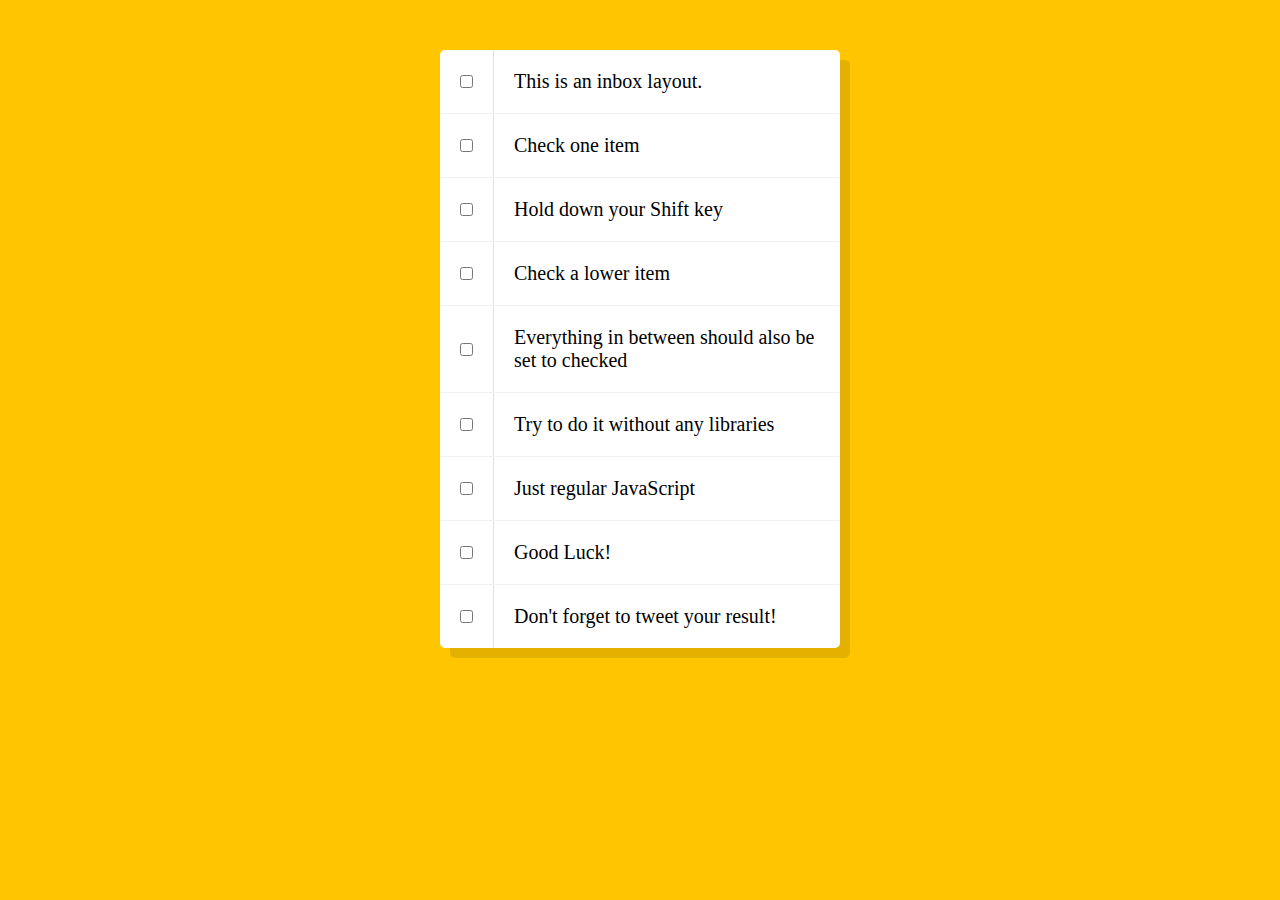
<file: project10/index.html>
<!DOCTYPE html>
<html lang="en">
<head>
  <meta charset="UTF-8">
  <title>Hold Shift to Check Multiple Checkboxes</title>
  <link rel="icon" href="https://fav.farm/🔥" />
</head>
<body>
  <style>

    html {
      font-family: sans-serif;
      background: #ffc600;
    }

    .inbox {
      max-width: 400px;
      margin: 50px auto;
      background: white;
      border-radius: 5px;
      box-shadow: 10px 10px 0 rgba(0,0,0,0.1);
    }

    .item {
      display: flex;
      align-items: center;
      border-bottom: 1px solid #F1F1F1;
    }

    .item:last-child {
      border-bottom: 0;
    }

    input:checked + p {
      background: #F9F9F9;
      text-decoration: line-through;
    }

    input[type="checkbox"] {
      margin: 20px;
    }

    p {
      margin: 0;
      padding: 20px;
      transition: background 0.2s;
      flex: 1;
      font-family:'helvetica neue';
      font-size: 20px;
      font-weight: 200;
      border-left: 1px solid #D1E2FF;
    }
  </style>
   
  <div class="inbox">
    <div class="item">
      <input type="checkbox">
      <p>This is an inbox layout.</p>
    </div>
    <div class="item">
      <input type="checkbox">
      <p>Check one item</p>
    </div>
    <div class="item">
      <input type="checkbox">
      <p>Hold down your Shift key</p>
    </div>
    <div class="item">
      <input type="checkbox">
      <p>Check a lower item</p>
    </div>
    <div class="item">
      <input type="checkbox">
      <p>Everything in between should also be set to checked</p>
    </div>
    <div class="item">
      <input type="checkbox">
      <p>Try to do it without any libraries</p>
    </div>
    <div class="item">
      <input type="checkbox">
      <p>Just regular JavaScript</p>
    </div>
    <div class="item">
      <input type="checkbox">
      <p>Good Luck!</p>
    </div>
    <div class="item">
      <input type="checkbox">
      <p>Don't forget to tweet your result!</p>
    </div>
  </div>

<script>

// const checkboxs = document.querySelectorAll('.inbox input[type="checkbox"]');
// let lastChecked;

// function handleCheck(e) {
  
//   let inBetween = false;
//   if (e.shiftKey && this.checked) {
    
//     checkboxes.forEach(checkbox => {
//       console.log(checkbox);
//       if (checkbox === this || checkbox === lastChecked) {
//         inBetween = !inBetween;
//         console.log('Starting to check them in between!');
//       }

//       if (inBetween) {
//         checkbox.checked = true;
//       }
//     });
//   }

//   lastChecked = this;
// }

// checkboxs.forEach(checkbox => checkbox.addEventListener('click', handleCheck));



const checkboxes = document.querySelectorAll('.inbox input[type="checkbox"]');

let lastChecked;

function handleCheck(e) {
  
  let inBetween = false;
  if (e.shiftKey && this.checked) {
   
    checkboxes.forEach(checkbox => {
      console.log(checkbox);
      if (checkbox === this || checkbox === lastChecked) {
        inBetween = !inBetween;
        console.log('check them in between!');
      }

      if (inBetween) {
        checkbox.checked = true;
      }
    });
  }

  lastChecked = this;
}

checkboxes.forEach(checkbox => checkbox.addEventListener('click', handleCheck));


</script>
</body>
</html>
</file>
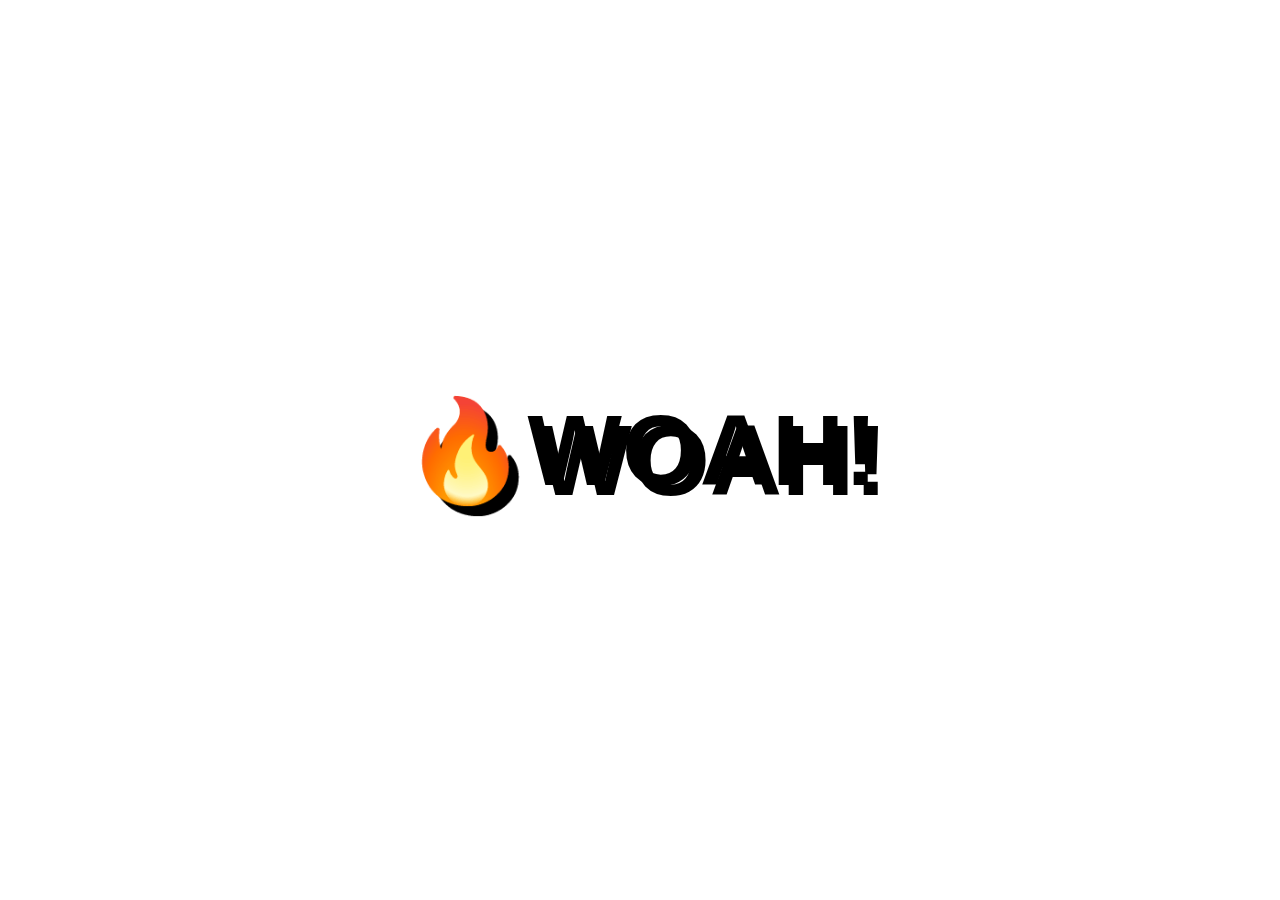
<file: project15/index.html>
<!DOCTYPE html>
<html lang="en">
<head>
  <meta charset="UTF-8">
  <title>Mouse Shadow</title>
  <link rel="icon" href="https://fav.farm/🔥" />
</head>
<body>

  <div class="hero">
    <h1 contenteditable>🔥WOAH!</h1>
  </div>

  <style>
  html {
    color: black;
    font-family: sans-serif;
  }

  body {
    margin: 0;
  }

  .hero {
    min-height: 100vh;
    display: flex;
    justify-content: center;
    align-items: center;
    color: black;
  }

  h1 {
    text-shadow: 10px 10px 0 rgba(0,0,0,1);
    font-size: 100px;
  }
  </style>

<script>
const hero = document.querySelector('.hero');
const text = hero.querySelector('h1');
const walk = 200 ;
function Shadow(e){
    const { offsetWidth:width ,offsetHeight:height} = hero;
    let {offsetX:x ,offsetY:y} = e

if (this !== e.target){
    x =x + e.target.offsetLeft;
    y = y + e.target.offsetTop;
}
const xwalk =Math.round((x / width * walk) - (walk / 2))

const ywalk =Math.round((x / height * walk) - (walk / 2))

text.style.textShadow = ` ${xwalk}px ${ywalk}px 0 rgba(255,0,255,0.7),
      ${xwalk * -1}px ${ywalk}px 0 rgba(0,255,255,0.7),
      ${ywalk}px ${xwalk * -1}px 0 rgba(0,255,0,0.7),
      ${ywalk * -1}px ${xwalk}px 0 rgba(0,0,255,0.7)
    `;
}
hero.addEventListener('mousemove', Shadow);

</script>
</body>
</html>
</file>
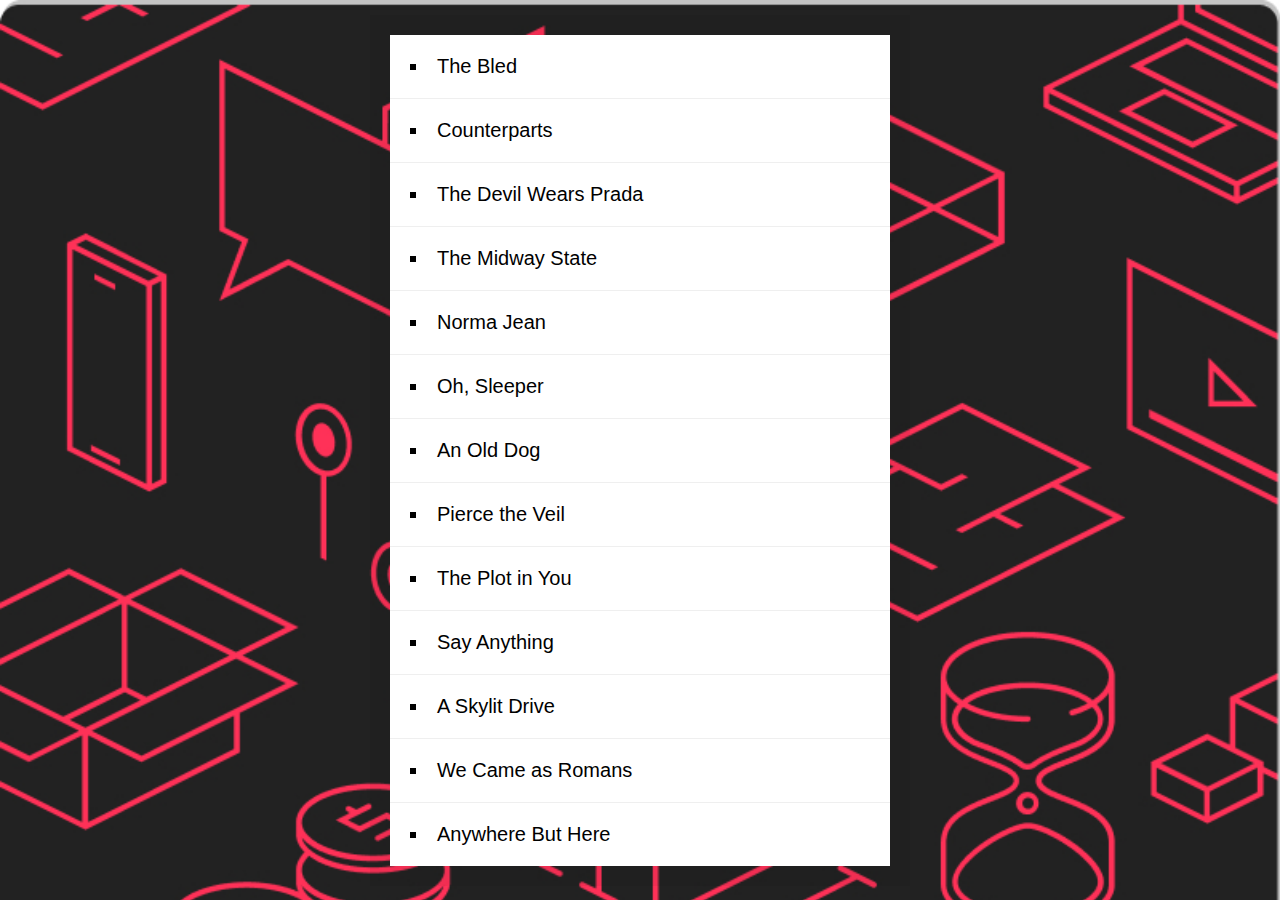
<file: project16/index.html>
<!DOCTYPE html>
<html lang="en">
<head>
  <meta charset="UTF-8">
  <title>Sort Without Articles</title>
  <link rel="icon" href="https://fav.farm/🔥" />
</head>
<body>

  <style>
    body {
      margin: 0;
      font-family: sans-serif;
      background: url("./contact-hero.jpg");
      background-size: cover;
      display: flex;
      align-items: center;
      min-height: 100vh;
    }

    #bands {
      list-style: inside square;
      font-size: 20px;
      background: rgb(255, 255, 255);
      width: 500px;
      margin: auto;
      padding: 0;
      box-shadow: 0 0 0 20px rgba(0, 0, 0, 0.05);
    }

    #bands li {
      border-bottom: 1px solid #efefef;
      padding: 20px;
    }

    #bands li:last-child {
      border-bottom: 0;
    }

    a {
      color: #ffc600;
      text-decoration: none;
    }

  </style>

  <ul id="bands"></ul>

<script>



const bands = ['The Plot in You', 'The Devil Wears Prada', 'Pierce the Veil', 'Norma Jean', 'The Bled', 'Say Anything', 'The Midway State', 'We Came as Romans', 'Counterparts', 'Oh, Sleeper', 'A Skylit Drive', 'Anywhere But Here', 'An Old Dog'];

function strip(bandName){
    return bandName.replace(/^(a |the |an)/i,'').trim();
}
const sortedbands = bands.sort((a,b)=> strip(a) > strip(b) ? 1 : -1);

 document.querySelector('#bands').innerHTML=
 sortedbands.map(band => `<li>${band}</li>`).join('')

 console.log(sortedbands)






</script>

</body>
</html>
</file>
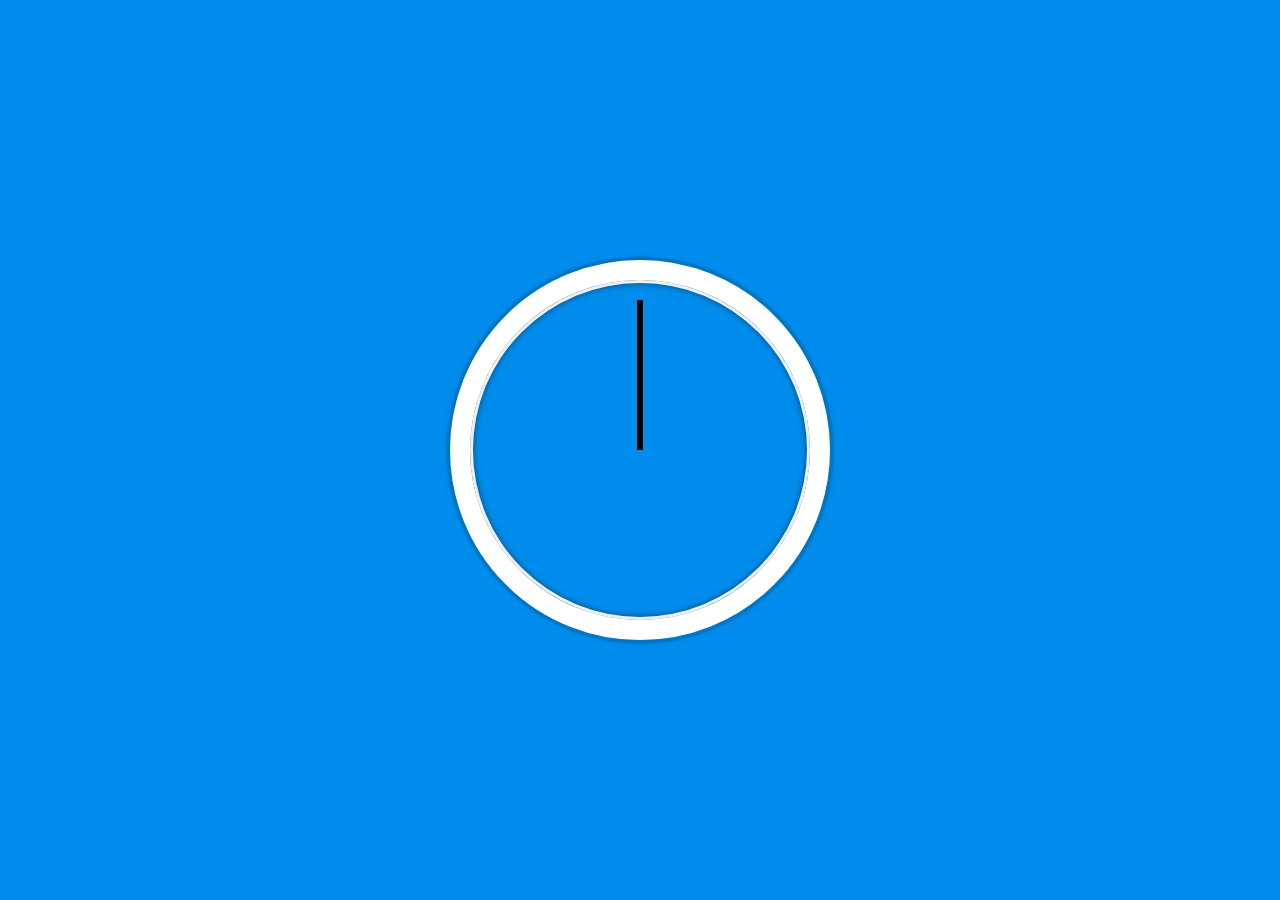
<file: project2/index.html>
<!DOCTYPE html>
<html lang="en">
<head>
  <meta charset="UTF-8">
  <title>JS + CSS Clock</title>
  <link rel="icon" href="https://fav.farm/🔥" />
</head>
<body>


    <div class="clock">
      <div class="clock-face">
        <div class="hand hour-hand"></div>
        <div class="hand min-hand"></div>
        <div class="hand second-hand"></div>
      </div>
    </div>


  <style>
    html {
      background: #018DED url(https://unsplash.it/1500/1000?image=881&blur=5);
      background-size: cover;
      font-family: 'helvetica neue';
      text-align: center;
      font-size: 10px;
    }

    body {
      margin: 0;
      font-size: 2rem;
      display: flex;
      flex: 1;
      min-height: 100vh;
      align-items: center;
    }

    .clock {
      width: 30rem;
      height: 30rem;
      border: 20px solid white;
      border-radius: 50%;
      margin: 50px auto;
      position: relative;
      padding: 2rem;
      box-shadow:
        0 0 0 4px rgba(0,0,0,0.1),
        inset 0 0 0 3px #EFEFEF,
        inset 0 0 10px black,
        0 0 10px rgba(0,0,0,0.2);
    }

    .clock-face {
      position: relative;
      width: 100%;
      height: 100%;
      transform: translateY(-3px); 
    }

    .hand {
      width: 50%;
      height: 6px;
      background: black;
      position: absolute;
      top: 50%;
      transform-origin:100% ;
      transform: rotate(90deg);
      transition: all 0.05s;
      transition-timing-function: cubic-bezier(0.1,2.7.0.58,1);
    }

  </style>
     





  <script>
   const secondhand = document.querySelector('.second-hand');
   const minshand = document.querySelector('.min-hand');
   const hourhand = document.querySelector('.hour-hand');
    function setDate(){
   const now = new Date();

   const second =now.getSeconds();
   const secoundDegrees=((second / 60) * 360) + 90;
   secondhand.style.transform = `rotate(${secoundDegrees}deg)`;

   const mins =now.getMinutes();
   const MinutesDegrees=((mins / 12) * 360) + 90;
   minshand.style.transform = `rotate(${MinutesDegrees}deg)`;
   
   const hour =now.getMinutes();
   const hourDegrees=((hour / 12) * 360) + 90;
   hourhand.style.transform = `rotate(${hourDegrees}deg)`;






    }
    setInterval(setDate,1000);










  </script>
</body>
</html>
</file>
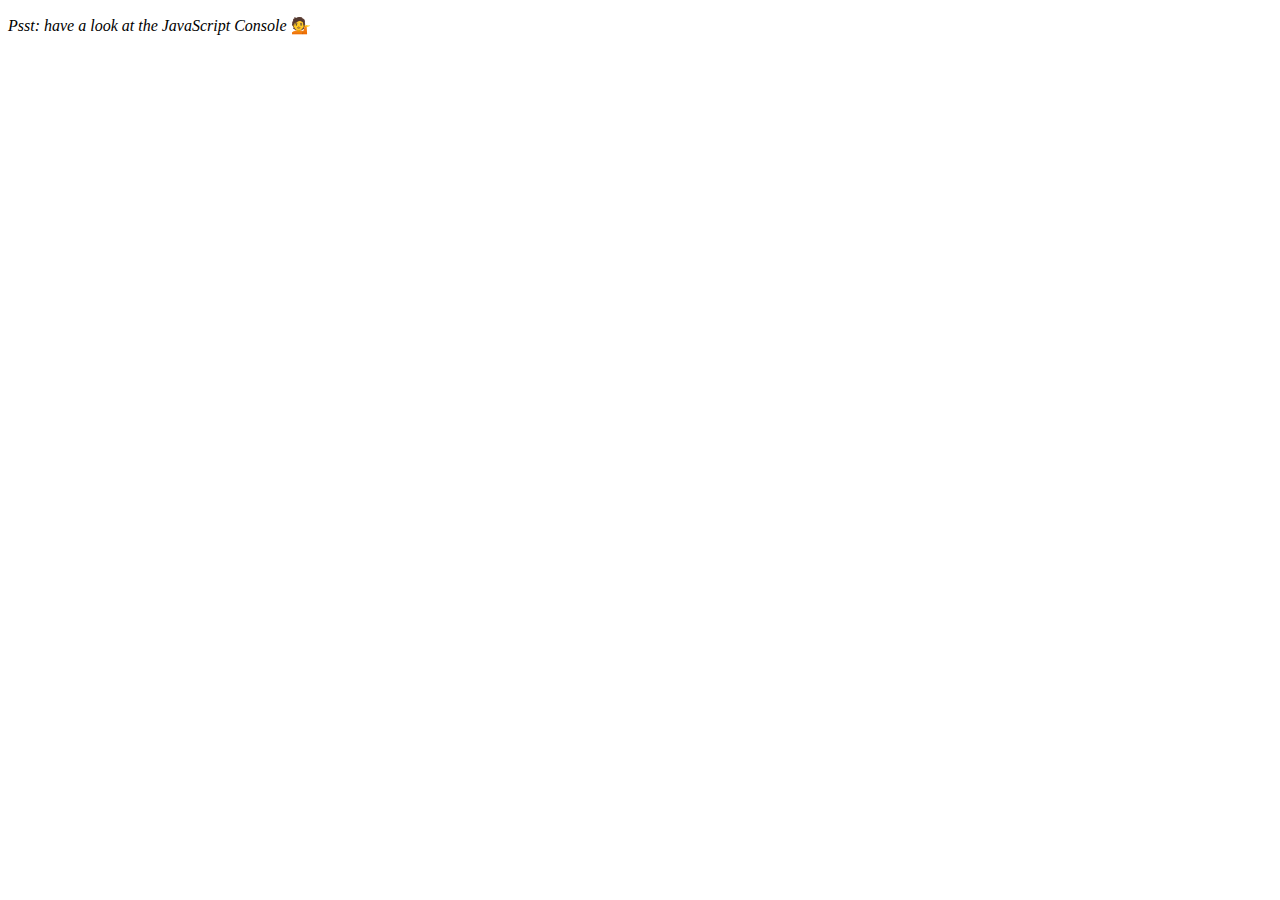
<file: project4/index.html>
<!DOCTYPE html>
<html lang="en">
<head>
  <meta charset="UTF-8">
  <title>Array Cardio 💪</title>
  <link rel="icon" href="https://fav.farm/🔥" />
</head>
<body>
  <p><em>Psst: have a look at the JavaScript Console</em> 💁</p>
  <script>
    

    const inventors = [
      { first: 'Albert', last: 'Einstein', year: 1879, passed: 1955 },
      { first: 'Isaac', last: 'Newton', year: 1643, passed: 1727 },
      { first: 'Galileo', last: 'Galilei', year: 1564, passed: 1642 },
      { first: 'Marie', last: 'Curie', year: 1867, passed: 1934 },
      { first: 'Johannes', last: 'Kepler', year: 1571, passed: 1630 },
      { first: 'Nicolaus', last: 'Copernicus', year: 1473, passed: 1543 },
      { first: 'Max', last: 'Planck', year: 1858, passed: 1947 },
      { first: 'Katherine', last: 'Blodgett', year: 1898, passed: 1979 },
      { first: 'Ada', last: 'Lovelace', year: 1815, passed: 1852 },
      { first: 'Sarah E.', last: 'Goode', year: 1855, passed: 1905 },
      { first: 'Lise', last: 'Meitner', year: 1878, passed: 1968 },
      { first: 'Hanna', last: 'Hammarström', year: 1829, passed: 1909 }
    ];

    const people = [
      'Bernhard, Sandra', 'Bethea, Erin', 'Becker, Carl', 'Bentsen, Lloyd', 'Beckett, Samuel', 'Blake, William', 'Berger, Ric', 'Beddoes, Mick', 'Beethoven, Ludwig',
      'Belloc, Hilaire', 'Begin, Menachem', 'Bellow, Saul', 'Benchley, Robert', 'Blair, Robert', 'Benenson, Peter', 'Benjamin, Walter', 'Berlin, Irving',
      'Benn, Tony', 'Benson, Leana', 'Bent, Silas', 'Berle, Milton', 'Berry, Halle', 'Biko, Steve', 'Beck, Glenn', 'Bergman, Ingmar', 'Black, Elk', 'Berio, Luciano',
      'Berne, Eric', 'Berra, Yogi', 'Berry, Wendell', 'Bevan, Aneurin', 'Ben-Gurion, David', 'Bevel, Ken', 'Biden, Joseph', 'Bennington, Chester', 'Bierce, Ambrose',
      'Billings, Josh', 'Birrell, Augustine', 'Blair, Tony', 'Beecher, Henry', 'Biondo, Frank'
    ];

    const data = ['car', 'car', 'truck', 'truck', 'bike', 'walk', 'car', 'van', 'bike', 'walk', 'car', 'van', 'car', 'truck' ];



  const fifteen = inventors.filter(inventor =>{

 if (inventor.year >=1500 && inventor.year <=1600){
    return true ;
 }

  });
  console.table(fifteen);

  const fullname=inventors.map(inventor=>{
   return `${inventor.first} ${inventor.last}`
  })
  console.log(fullname);


  const birth = inventors.sort(function(a,b){
   if(a.year > b.year){
   return 1
   }
   else{return -1}
   
  });
  console.table(birth);



  const totalyears=inventors.reduce((tatal,inventor) => {

 return tatal + (inventor.passed -inventor.year);

  },0);

console.log(totalyears)

const oldest=inventors.sort(function(a,b)  {
const last = a.passed - a.year;
const next = b.passed - b.year;
return last > next ? -1 : 1;
});
console.table(oldest)
  

const alpha= people.sort((lastone,nextone) => {
 const [aLast,aFirst]=lastone.split(', ');
 const [bLast,bFirst]=nextone.split(', ');
 return aLast > bLast ? 1:-1 ;
});
 console.log(alpha)



 const transportion=data.reduce(function(obj ,item ){
  if(!obj[item]){
    obj[item]=0;
  }
  obj[item]++;
  return obj;

 },{});
 console.log(transportion);

  </script>
</body>
</html>
</file>
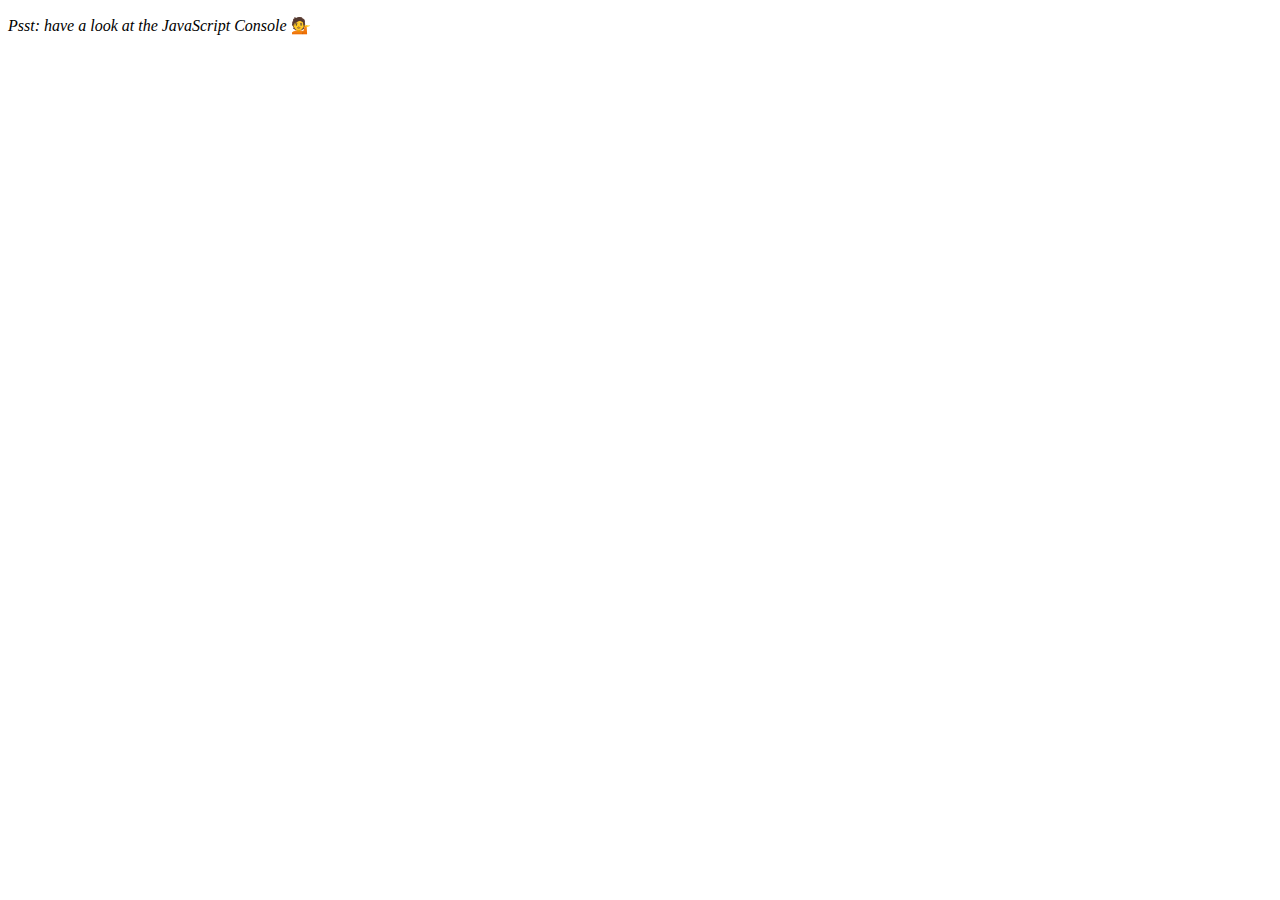
<file: project7/index.html>
<!DOCTYPE html>
<html lang="en">
<head>
  <meta charset="UTF-8">
  <title>Array Cardio 💪💪</title>
  <link rel="icon" href="https://fav.farm/🔥" />
</head>
<body>
  <p><em>Psst: have a look at the JavaScript Console</em> 💁</p>
  <script>
    // ## Array Cardio Day 2

    const people = [
      { name: 'Wes', year: 1988 },
      { name: 'Kait', year: 1986 },
      { name: 'Irv', year: 1970 },
      { name: 'Lux', year: 2015 }
    ];

    const comments = [
      { text: 'Love this!', id: 523423 },
      { text: 'Super good', id: 823423 },
      { text: 'You are the best', id: 2039842 },
      { text: 'Ramen is my fav food ever', id: 123523 },
      { text: 'Nice Nice Nice!', id: 542328 }
    ];

    let testsome = people.some( person =>(new Date()).
    getFullYear() - person.year >= 19 )
    console.log(testsome)

    let testevery= people.every( person =>(new Date()).
    getFullYear() - person.year >= 19 )
    console.log(testevery)

    let testcomment = comments.find (co => co.id === 823423 );
    console.log(testcomment);
 

     let index =comments.findIndex (com => com.id === 823423)
     console.log(index);
  </script>
</body>
</html>
</file>
